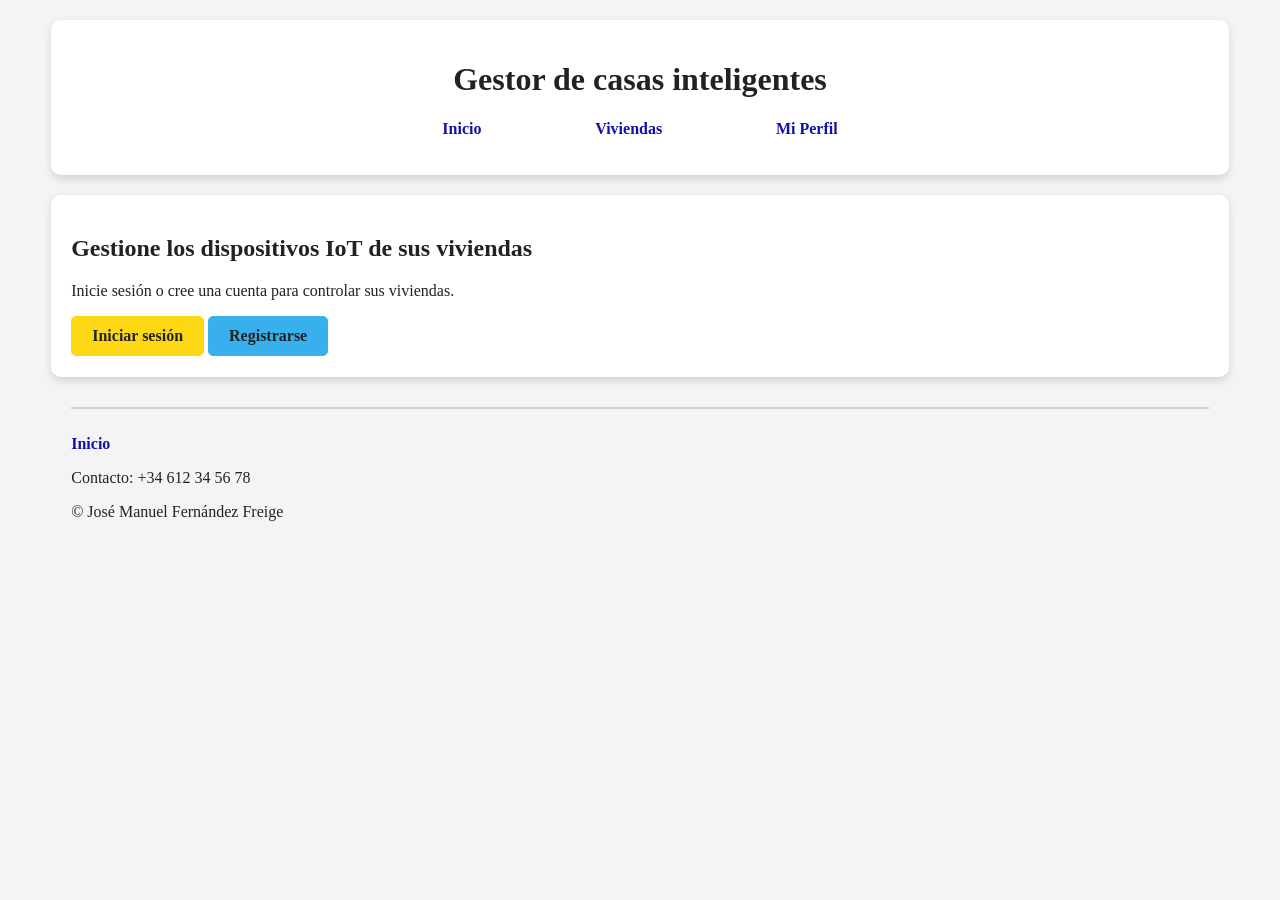
<file: index.html>
<!DOCTYPE html>
<html lang="es">

<head>
    <meta charset="UTF-8">
    <meta name="viewport" content="width=device-width, initial-scale=1">
    <title>Gestor de casas inteligentes</title>
    <link rel="stylesheet" href="style_casas.css">
</head>

<body>
    <header>
        <h1>Gestor de casas inteligentes</h1>
        <nav class="navegacion">
            <ul>
                <li><a href="index.html">Inicio</a></li>
                <li><a href="viviendas.html">Viviendas
                        <ul class="submenu">
                            <li><a href="#">Vivienda 1</a></li>
                            <li><a href="#">Vivienda 2</a></li>
                        </ul>
                    </a>
                </li>
                <li id="menu-usuario" class="sesion-nav"><a href="usuario-detalle.html">Mi Perfil</a>
                    <ul class="submenu">
                        <li><a href="usuario-detalle">Detalles usuario</a></li>
                        <li><a href="index.html">Cerrar sesión</a></li>
                    </ul>
                </li>
            </ul>
        </nav>
    </header>

    <section class="servicio" id="servicio">
        <h2>Gestione los dispositivos IoT de sus viviendas</h2>
        <p>Inicie sesión o cree una cuenta para controlar sus viviendas.</p>

        <a class="boton boton-1" href="login.html">Iniciar sesión</a>
        <a class="boton boton-2" href="registro.html">Registrarse</a>
    </section>

    <footer>
        <p><a href="index.html">Inicio</a></p>
        <p>Contacto: +34 612 34 56 78</p>
        <p>&copy; José Manuel Fernández Freige</p>
    </footer>

    <script src="js/sesion.js"></script>
</body>

</html>
</file>
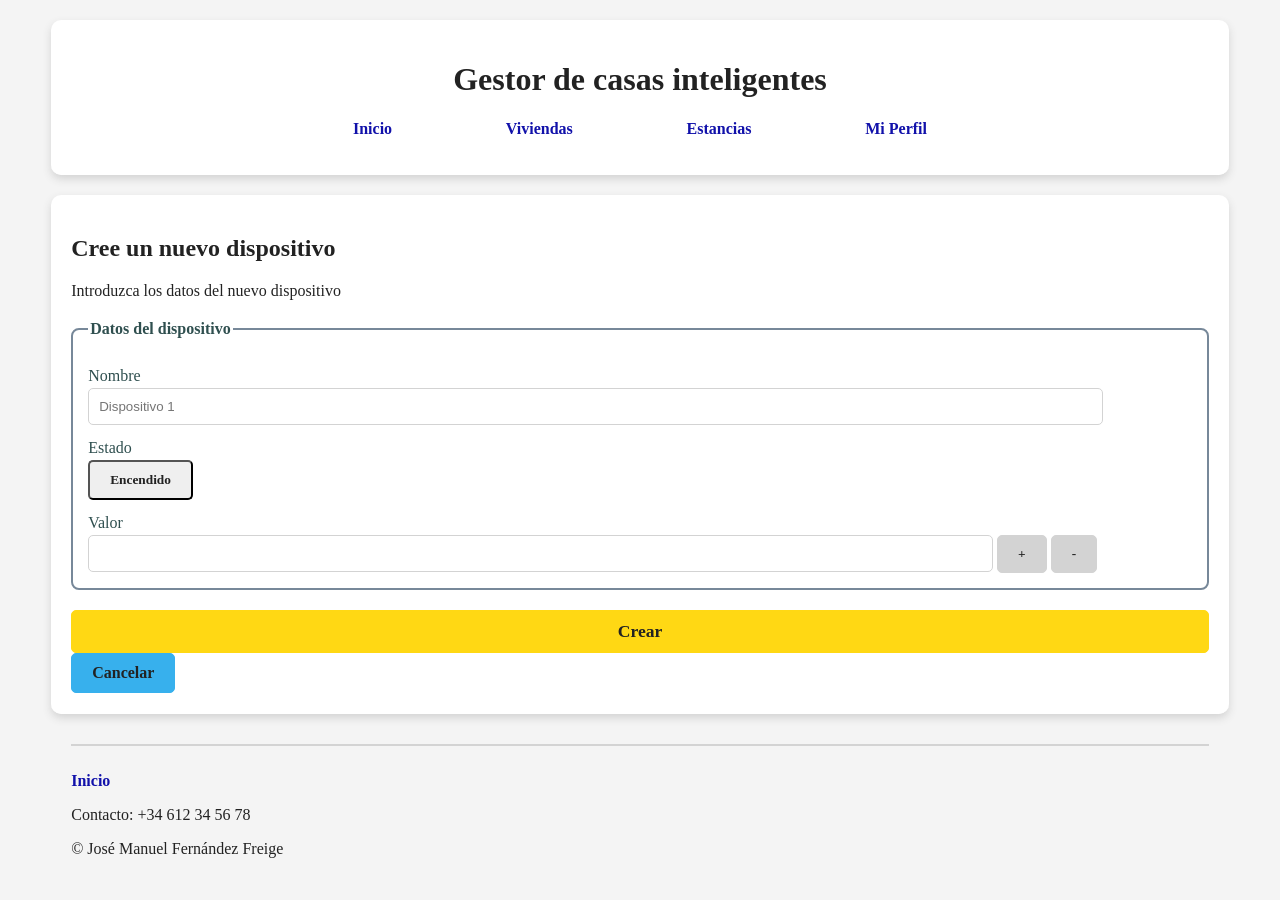
<file: dispositivo-form.html>
<!DOCTYPE html>
<html lang="es">

<head>
    <meta charset="UTF-8">
    <meta name="viewport" content="width=device-width, initial-scale=1">
    <title>Nuevo dispositivo</title>
    <link rel="stylesheet" href="style_casas.css">
</head>

<body>
    <header>
        <h1>Gestor de casas inteligentes</h1>

        <nav class="nav">
            <ul>
                <li><a href="index.html">Inicio</a></li>
                <li><a href="viviendas.html">Viviendas</a>
                    <ul class="submenu">
                        <li><a href="#">Vivienda 1</a></li>
                        <li><a href="#">Vivienda 2</a></li>
                    </ul>
                </li>
                <li><a href="estancias.html">Estancias</a>
                    <ul class="submenu">
                        <li><a href="#">Vivienda 1</a></li>
                        <li><a href="#">Vivienda 2</a></li>
                    </ul>
                </li>
                <li id="menu-usuario" class="sesion-nav"><a href="usuario-detalle.html">Mi Perfil</a>
                    <ul class="submenu">
                        <li><a href="usuario-detalle.html">Detalles usuario</a></li>
                        <li><a href="index.html">Cerrar sesión</a></li>
                    </ul>
                </li>
            </ul>
        </nav>
    </header>

    <section class="servicio" id="servicio">
        <h2>Cree un nuevo dispositivo</h2>
        <p>Introduzca los datos del nuevo dispositivo</p>

        <form class="formulario dispositivo" id="form-dispositivo">
            <fieldset>
                <legend>Datos del dispositivo</legend>
                <label>Nombre</label>
                <input type="text" required name="nombre" placeholder="Dispositivo 1">

                <label>Estado</label>
                <button class="boton botonON-OFF">Encendido</button>

                <label>Valor</label>
                <div class="contenedor-valor">
                    <input type="number" required name="valor">
                    <button class="boton boton-3" id="sumar">+</button>
                    <button class="boton boton-3" id="restar">-</button>
                </div>

            </fieldset>
            <button type="submit" class="boton boton-1">Crear</button>
            <a href="estancias.html" class="boton boton-2">Cancelar</a>
        </form>
    </section>

    <footer>
        <p><a href="index.html">Inicio</a></p>
        <p>Contacto: +34 612 34 56 78</p>
        <p>&copy; José Manuel Fernández Freige</p>
    </footer>

    <script src="js/sesion.js"></script>    
</body>

</html>
</file>
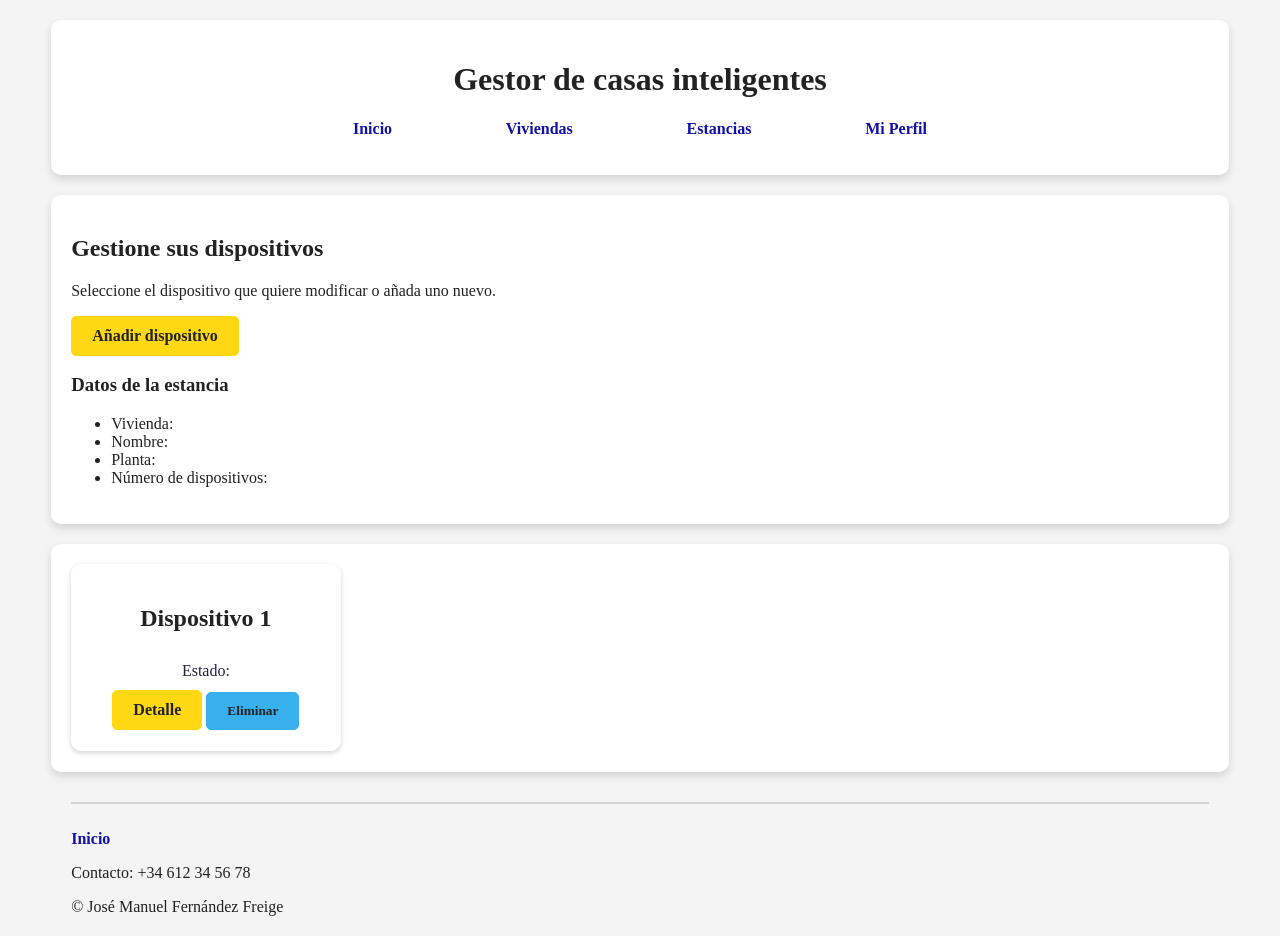
<file: dispositivos.html>
<!DOCTYPE html>
<html lang="es">

<head>
    <meta charset="UTF-8">
    <meta name="viewport" content="width=device-width, initial-scale=1">
    <title>Dispositivos</title>
    <link rel="stylesheet" href="style_casas.css">
</head>

<body>
    <header>
        <h1>Gestor de casas inteligentes</h1>
        <nav class="navegacion">
            <ul>
                <li><a href="index.html">Inicio</a></li>
                <li><a href="viviendas.html">Viviendas
                        <ul class="submenu">
                            <li><a href="#">Vivienda 1</a></li>
                            <li><a href="#">Vivienda 2</a></li>
                        </ul>
                    </a>
                </li>
                <li><a href="estancias.html">Estancias
                        <ul class="submenu">
                            <li><a href="#">Estancia 1</a></li>
                            <li><a href="#">Estancia 2</a></li>
                        </ul>
                    </a>
                </li>
                <li id="menu-usuario" class="sesion-nav"><a href="usuario-detalle.html">Mi Perfil</a>
                    <ul class="submenu">
                        <li><a href="usuario-detalle.html">Detalles usuario</a></li>
                        <li><a href="index.html">Cerrar sesión</a></li>
                    </ul>
                </li>
            </ul>
        </nav>
    </header>

    <section class="servicio" id="servicio">
        <h2>Gestione sus dispositivos</h2>
        <p>Seleccione el dispositivo que quiere modificar o añada uno nuevo.</p>
        <a class="boton boton-1" href="dispositivo-form.html">Añadir dispositivo</a>

        <h3>Datos de la estancia</h3>
        <div class="datos-vivienda" <ul>
            <ul>
                <li>Vivienda:</li>
                <li>Nombre:</li>
                <li>Planta:</li>
                <li>Número de dispositivos:</li>
            </ul>
        </div>

    </section>

    <section class="dispositivos" id="dispositivos">
        <article class="#">
            <h2>Dispositivo 1</h2>
            <span>Estado: </span>
            <div class="acciones">
                <a href="#" class="boton boton-1">Detalle</a>
                <button onclick="#" class="boton boton-2">Eliminar</button>
            </div>
        </article>

    </section>

    <footer>
        <p><a href="index.html">Inicio</a></p>
        <p>Contacto: +34 612 34 56 78</p>
        <p>&copy; José Manuel Fernández Freige</p>
    </footer>
    
    <script src="js/sesion.js"></script>    
</body>

</html>
</file>
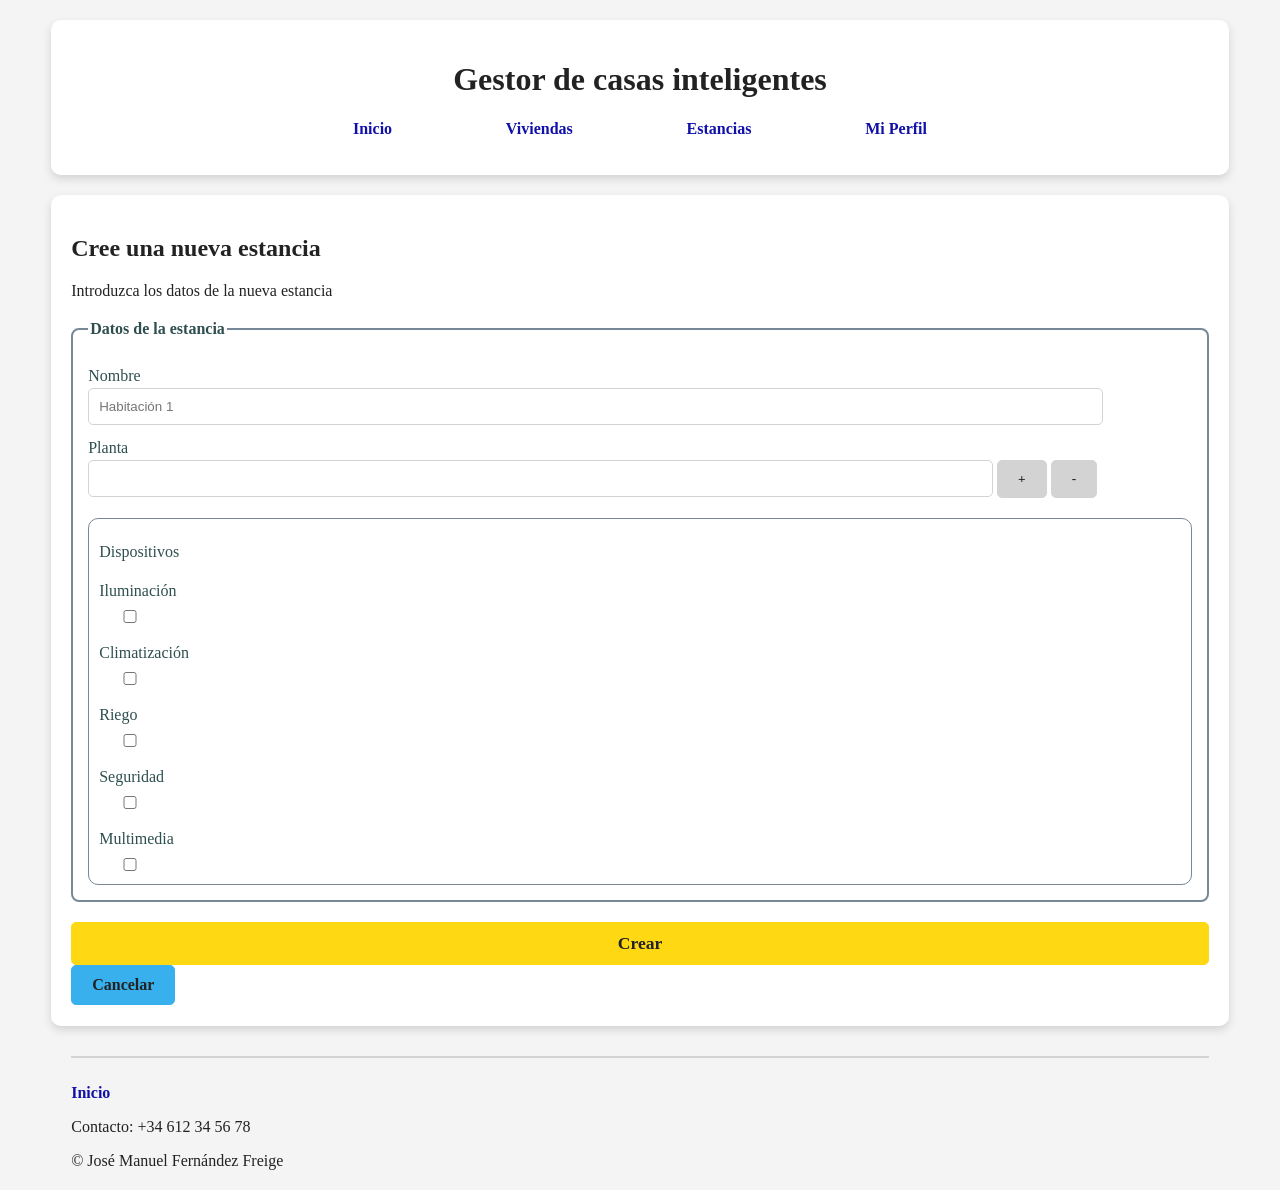
<file: estancia-form.html>
<!DOCTYPE html>
<html lang="es">

<head>
    <meta charset="UTF-8">
    <meta name="viewport" content="width=device-width, initial-scale=1">
    <title>Nueva estancia</title>
    <link rel="stylesheet" href="style_casas.css">
</head>

<body>
    <header>
        <h1>Gestor de casas inteligentes</h1>

        <nav class="nav">
            <ul>
                <li><a href="index.html">Inicio</a></li>
                <li><a href="viviendas.html">Viviendas</a>
                    <ul class="submenu">
                        <li><a href="#">Vivienda 1</a></li>
                        <li><a href="#">Vivienda 2</a></li>
                    </ul>
                </li>
                <li><a href="estancias.html">Estancias</a>
                    <ul class="submenu">
                        <li><a href="#">Vivienda 1</a></li>
                        <li><a href="#">Vivienda 2</a></li>
                    </ul>
                </li>
                <li id="menu-usuario" class="sesion-nav"><a href="usuario-detalle.html">Mi Perfil</a>
                    <ul class="submenu">
                        <li><a href="usuario-detalle.html">Detalles usuario</a></li>
                        <li><a href="index.html">Cerrar sesión</a></li>
                    </ul>
                </li>
            </ul>
        </nav>
    </header>

    <section class="servicio" id="servicio">
        <h2>Cree una nueva estancia</h2>
        <p>Introduzca los datos de la nueva estancia</p>

        <form class="formulario estancia" id="form-estancia">
            <fieldset>
                <legend>Datos de la estancia</legend>
                <label>Nombre</label>
                <input type="text" required name="nombre" placeholder="Habitación 1">

                <label>Planta</label>
                <div class="contenedor-planta">
                    <input type="number" required name="planta">
                    <button class="boton boton-3" id="sumar">+</button>
                    <button class="boton boton-3" id="restar">-</button>
                </div>

                <div class="contenedor-dispositivos">
                    <label>Dispositivos</label>
                    <label for="disp-luz">Iluminación</label>
                    <input type="checkbox" name="disp-luz" value="Iluminación">
                    <label for="disp-temp">Climatización</label>
                    <input type="checkbox" name="disp-temp" value="Climatización">
                    <label for="disp-riego">Riego</label>
                    <input type="checkbox" name="disp-riego" value="Riego">
                    <label for="disp-seguridad">Seguridad</label>
                    <input type="checkbox" name="disp-seguridad" value="Seguridad">
                    <label for="disp-multim">Multimedia</label>
                    <input type="checkbox" name="disp-multim" value="Multimedia">
                </div>

            </fieldset>
            <button type="submit" class="boton boton-1">Crear</button>
            <a href="estancias.html" class="boton boton-2">Cancelar</a>
        </form>
    </section>

    <footer>
        <p><a href="index.html">Inicio</a></p>
        <p>Contacto: +34 612 34 56 78</p>
        <p>&copy; José Manuel Fernández Freige</p>
    </footer>

    <script src="js/sesion.js"></script>    
</body>

</html>
</file>
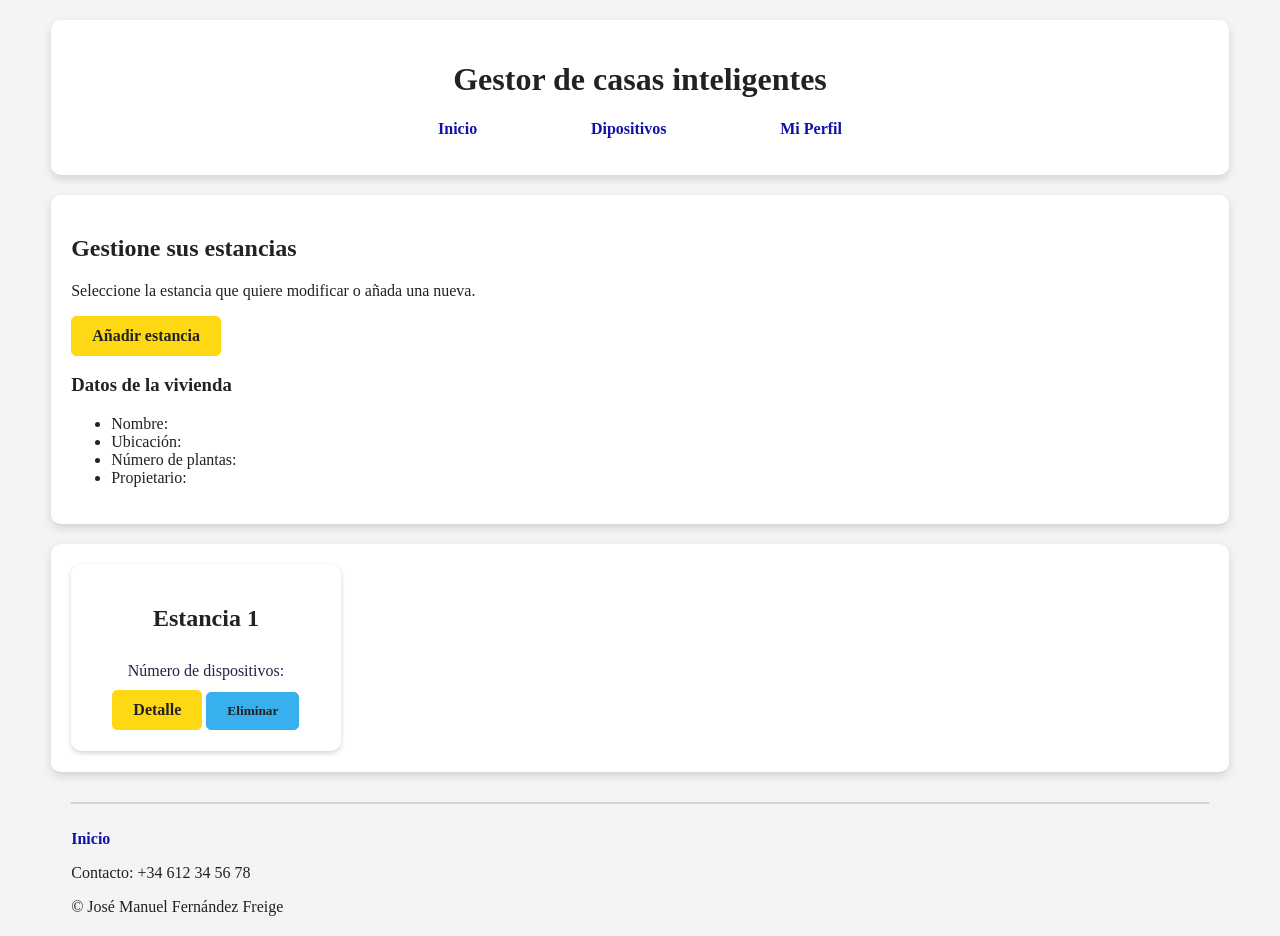
<file: estancias.html>
<!DOCTYPE html>
<html lang="es">

<head>
    <meta charset="UTF-8">
    <meta name="viewport" content="width=device-width, initial-scale=1">
    <title>Estancias de la vivienda</title>
    <link rel="stylesheet" href="style_casas.css">
</head>

<body>
    <header>
        <h1>Gestor de casas inteligentes</h1>
        <nav class="navegacion">
            <ul>
                <li><a href="index.html">Inicio</a></li>
                <li><a href="dispositivos.html">Dipositivos
                        <ul class="submenu">
                            <li><a href="#">Dispositivo 1</a></li>
                            <li><a href="#">Dispositivo 2</a></li>
                        </ul>
                    </a>
                </li>
                <li id="menu-usuario" class="sesion-nav"><a href="usuario-detalle.html">Mi Perfil</a>
                    <ul class="submenu">
                        <li><a href="usuario-detalle.html">Detalles usuario</a></li>
                        <li><a href="index.html">Cerrar sesión</a></li>
                    </ul>
                </li>
            </ul>
        </nav>
    </header>

    <section class="servicio" id="servicio">
        <h2>Gestione sus estancias</h2>
        <p>Seleccione la estancia que quiere modificar o añada una nueva.</p>
        <a class="boton boton-1" href="estancia-form.html">Añadir estancia</a>

        <h3>Datos de la vivienda</h3>
        <div class="datos-vivienda">
            <ul>
                <li>Nombre:</li>
                <li>Ubicación:</li>
                <li>Número de plantas:</li>
                <li>Propietario:</li>
            </ul>
        </div>

    </section>

    <section class="estancias" id="estancias">
        <article class="#">
            <h2>Estancia 1</h2>
            <span>Número de dispositivos: </span>
            <div class="acciones">
                <a href="dispositivos.html?id=${estancia.idEstancia}" class="boton boton-1">Detalle</a>
                <button onclick="borrarEstancia(${estancia.idEstancia})" class="boton boton-2">Eliminar</button>
            </div>
        </article>

    </section>

    <footer>
        <p><a href="index.html">Inicio</a></p>
        <p>Contacto: +34 612 34 56 78</p>
        <p>&copy; José Manuel Fernández Freige</p>
    </footer>

    <script src="js/sesion.js"></script>
</body>

</html>
</file>
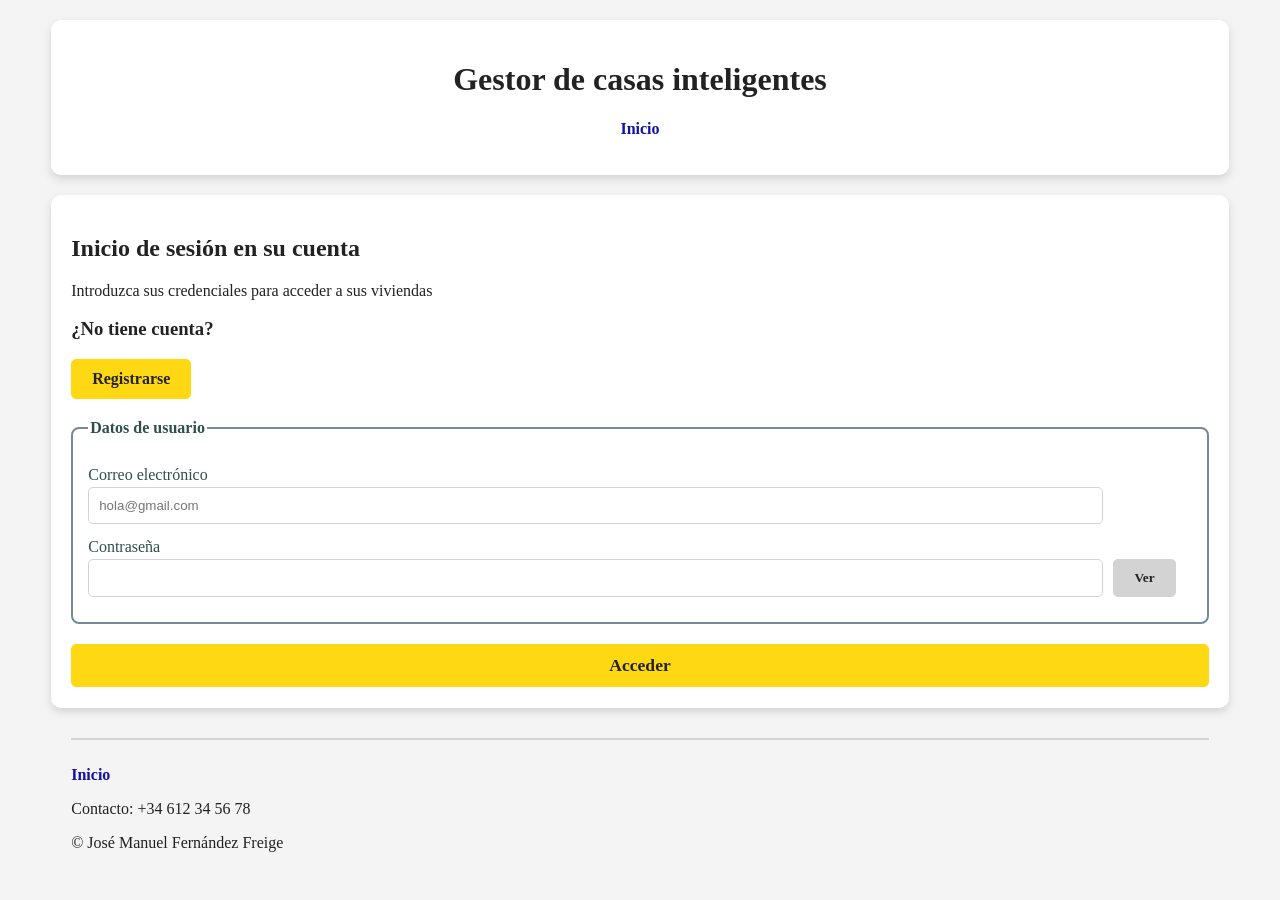
<file: login.html>
<!DOCTYPE html>
<html lang="es">

<head>
    <meta charset="UTF-8">
    <meta name="viewport" content="width=device-width, initial-scale=1">
    <title>Inicio de sesión</title>
    <link rel="stylesheet" href="style_casas.css">
</head>

<body>
    <header>
        <h1>Gestor de casas inteligentes</h1>

        <nav class="nav">
            <ul>
                <li><a href="index.html">Inicio</a></li>
            </ul>
        </nav>
    </header>

    <section class="servicio" id="servicio">
        <h2>Inicio de sesión en su cuenta</h2>
        <p>Introduzca sus credenciales para acceder a sus viviendas</p>

        <h3>¿No tiene cuenta?</h3>
        <a class="boton boton-1" href="registro.html">Registrarse</a>

        <form class="formulario login" id="form-login">
            <fieldset>
                <legend>Datos de usuario</legend>
                <label>Correo electrónico</label>
                <input type="email" required name="email" placeholder="hola@gmail.com">

                <label>Contraseña</label>
                <div class="contenedor-password">
                    <input type="password" required name="contraseña" id="input-contraseña">
                    <button class="boton boton-3" id="ver-contraseña">Ver</button>
                </div>
            </fieldset>
            <button type="submit" class="boton boton-1">Acceder</button>
        </form>
    </section>

    <footer>
        <p><a href="index.html">Inicio</a></p>
        <p>Contacto: +34 612 34 56 78</p>
        <p>&copy; José Manuel Fernández Freige</p>
    </footer>

    <script src="js/login.js"></script>
</body>

</html>
</file>
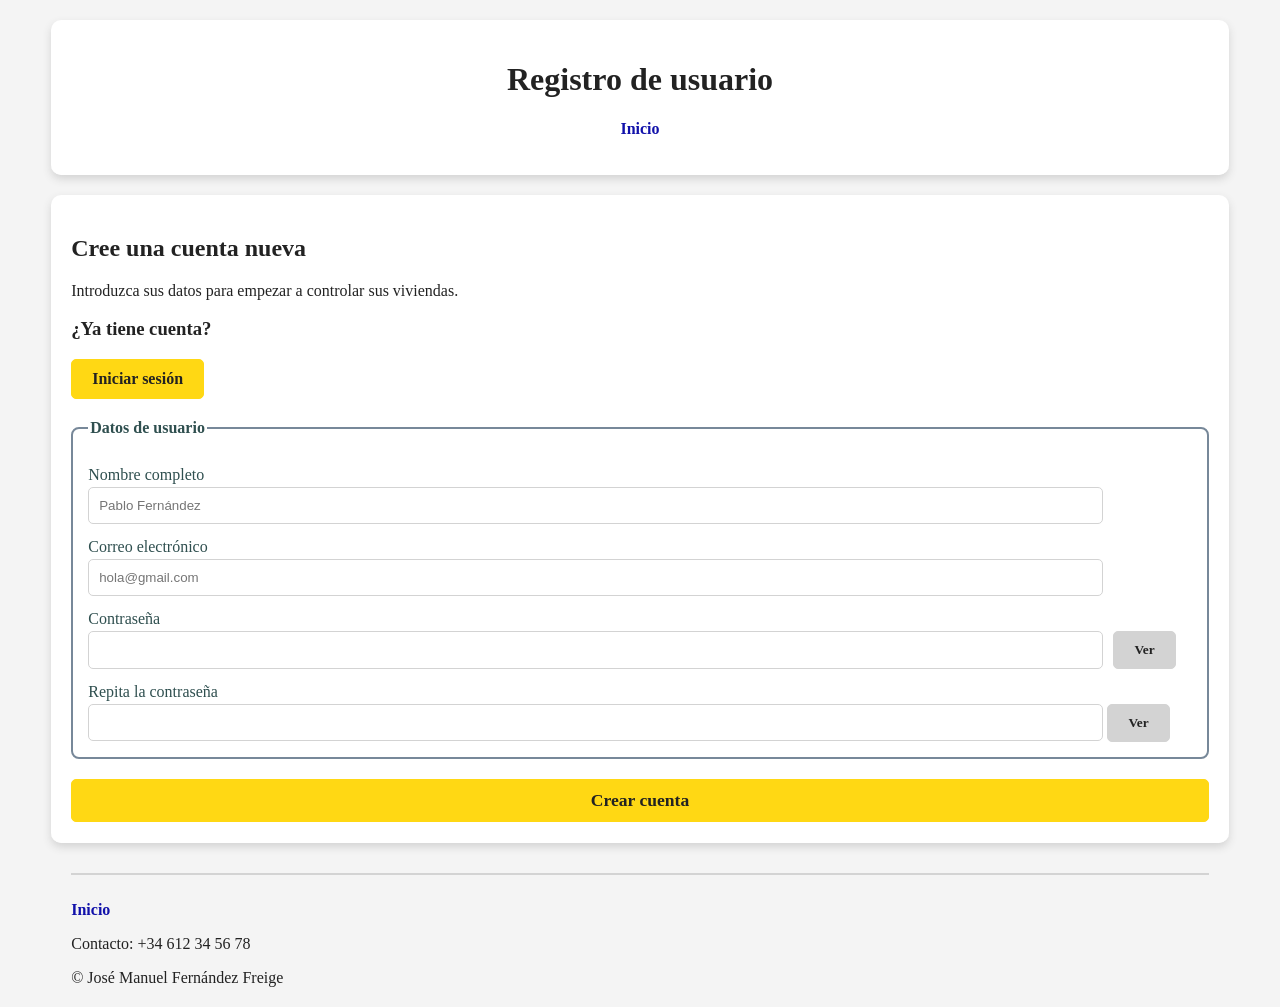
<file: registro.html>
<!DOCTYPE html>
<html lang="es">

<head>
    <meta charset="UTF-8">
    <meta name="viewport" content="width=device-width, initial-scale=1">
    <title>Registro de usuario</title>
    <link rel="stylesheet" href="style_casas.css">
</head>

<body>
    <header>
        <h1>Registro de usuario</h1>

        <nav class="nav">
            <ul>
                <li><a href="index.html">Inicio</a></li>
            </ul>
        </nav>
    </header>

    <section class="servicio" id="servicio">
        <h2>Cree una cuenta nueva</h2>
        <p>Introduzca sus datos para empezar a controlar sus viviendas.</p>

        <h3>¿Ya tiene cuenta?</h3>
        <a class="boton boton-1" href="login.html">Iniciar sesión</a>

        <form class="formulario registro" id="form-registro">
            <fieldset>
                <legend>Datos de usuario</legend>
                <label>Nombre completo</label>
                <input type="text" required name="nombre" placeholder="Pablo Fernández">

                <label>Correo electrónico</label>
                <input type="email" required name="email" placeholder="hola@gmail.com">

                <label>Contraseña</label>
                <div class="contenedor-password">
                    <input type="password" required name="contraseña" id="input-contraseña">
                    <button class="boton boton-3" id="ver-contraseña">Ver</button>
                </div>

                <label>Repita la contraseña</label>
                <div class="contenedor-password2">
                    <input type="password" required name="contraseña2" id="input-contraseña2">
                    <button class="boton boton-3" id="ver-contraseña2">Ver</button>
                </div>
            </fieldset>
            <button type="submit" class="boton boton-1">Crear cuenta</button>
        </form>
    </section>

    <footer>
        <p><a href="index.html">Inicio</a></p>
        <p>Contacto: +34 612 34 56 78</p>
        <p>&copy; José Manuel Fernández Freige</p>
    </footer>
</body>

</html>
</file>
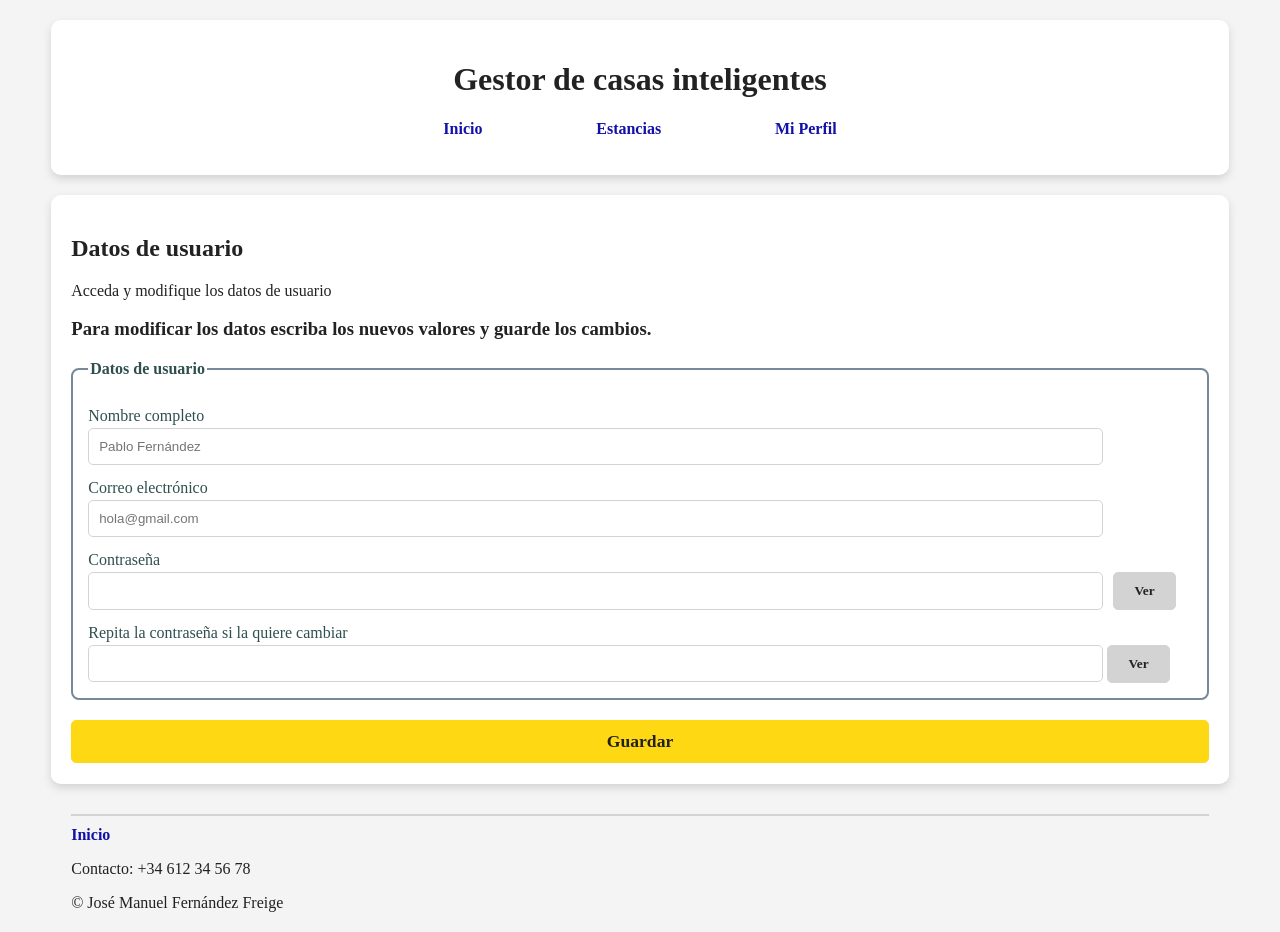
<file: usuario-detalle.html>
<!DOCTYPE html>
<html lang="es">

<head>
    <meta charset="UTF-8">
    <meta name="viewport" content="width=device-width, initial-scale=1">
    <title>Detalle de usuario</title>
    <link rel="stylesheet" href="style_casas.css">
</head>

<body>
    <header>
        <h1>Gestor de casas inteligentes</h1>

        <nav class="navegacion">
            <ul>
                <li><a href="index.html">Inicio</a></li>
                <li><a href="viviendas.html">Estancias
                        <ul class="submenu">
                            <li><a href="#">Estancia 1</a></li>
                            <li><a href="#">Estancia 2</a></li>
                        </ul>
                    </a>
                </li>
                <li id="menu-usuario" class="sesion-nav"><a href="usuario-detalle.html">Mi Perfil</a>
                    <ul class="submenu">
                        <li><a href="usuario-detalle.html">Detalles usuario</a></li>
                        <li><a href="index.html">Cerrar sesión</a></li>
                    </ul>
                </li>
            </ul>
        </nav>
    </header>

    <section class="servicio" id="servicio">
        <h2>Datos de usuario</h2>
        <p>Acceda y modifique los datos de usuario</p>
        
        <h3>Para modificar los datos escriba los nuevos valores y guarde los cambios.</h3>
        <form class="formulario usuario-form" id="form-usuario">
            <fieldset>
                <legend>Datos de usuario</legend>
                <label>Nombre completo</label>
                <input type="text" required name="nombre" placeholder="Pablo Fernández">

                <label>Correo electrónico</label>
                <input type="email" required name="email" placeholder="hola@gmail.com">

                <label>Contraseña</label>
                <div class="contenedor-password">
                    <input type="password" required name="contraseña" id="input-contraseña">
                    <button class="boton boton-3" id="ver-contraseña">Ver</button>
                </div>

                <label>Repita la contraseña si la quiere cambiar</label>
                <div class="contenedor-password2">
                    <input type="password" required name="contraseña2" id="input-contraseña2">
                    <button class="boton boton-3" id="ver-contraseña2">Ver</button>
                </div>
            </fieldset>
            <button type="submit" class="boton boton-1">Guardar</button>
        </form>
    </section>

    <footer>
        <a href="index.html">Inicio</a>
        <p>Contacto: +34 612 34 56 78</p>
        <p>&copy; José Manuel Fernández Freige</p>
    </footer>

    <script src="js/sesion.js"></script>    
</body>

</html>
</file>
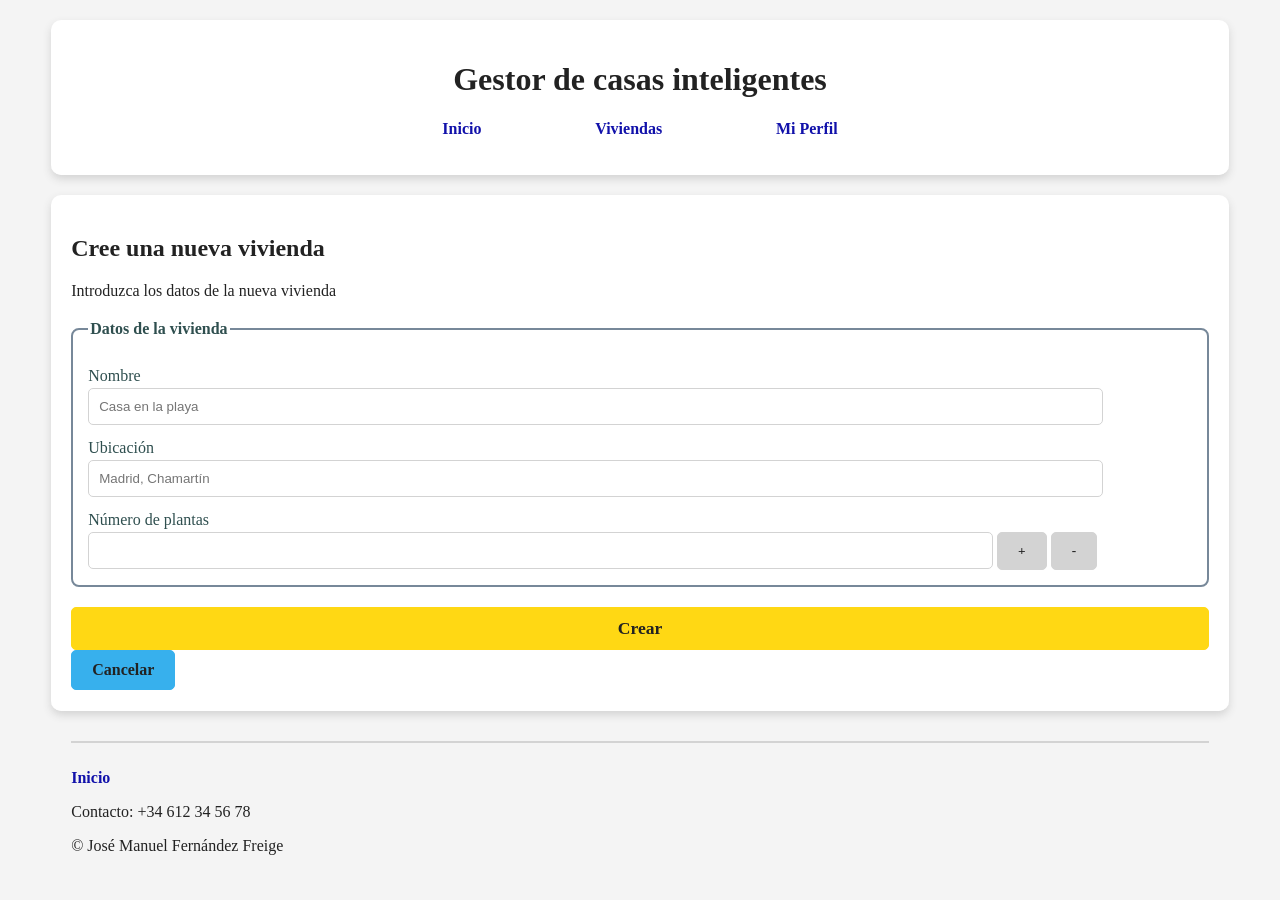
<file: vivienda-form.html>
<!DOCTYPE html>
<html lang="es">

<head>
    <meta charset="UTF-8">
    <meta name="viewport" content="width=device-width, initial-scale=1">
    <title>Nueva vivienda</title>
    <link rel="stylesheet" href="style_casas.css">
</head>

<body>
    <header>
        <h1>Gestor de casas inteligentes</h1>

        <nav class="nav">
            <ul>
                <li><a href="index.html">Inicio</a></li>
                <li><a href="viviendas.html">Viviendas</a>
                    <ul class="submenu">
                        <li><a href="#">Vivienda 1</a></li>
                        <li><a href="#">Vivienda 2</a></li>
                    </ul>
                </li>
                <li id="menu-usuario" class="sesion-nav"><a href="usuario-detalle.html">Mi Perfil</a>
                    <ul class="submenu">
                        <li><a href="usuario-detalle.html">Detalles usuario</a></li>
                        <li><a href="index.html">Cerrar sesión</a></li>
                    </ul>
                </li>
            </ul>
        </nav>
    </header>

    <section class="servicio" id="servicio">
        <h2>Cree una nueva vivienda</h2>
        <p>Introduzca los datos de la nueva vivienda</p>

        <form class="formulario vivienda" id="form-vivienda">
            <fieldset>
                <legend>Datos de la vivienda</legend>
                <label>Nombre</label>
                <input type="text" required name="nombre" placeholder="Casa en la playa">

                <label>Ubicación</label>
                <input type="text" required name="ubicacion" placeholder="Madrid, Chamartín">

                <label>Número de plantas</label>
                <div class="contenedor-planta">
                    <input type="number" required name="plantas">
                    <button class="boton boton-3" id="sumar">+</button>
                    <button class="boton boton-3" id="restar">-</button>
                </div>

            </fieldset>
            <button type="submit" class="boton boton-1">Crear</button>
            <a href="viviendas.html" class="boton boton-2">Cancelar</a>
        </form>
    </section>

    <footer>
        <p><a href="index.html">Inicio</a></p>
        <p>Contacto: +34 612 34 56 78</p>
        <p>&copy; José Manuel Fernández Freige</p>
    </footer>

    <script src="js/sesion.js"></script>    
</body>

</html>
</file>
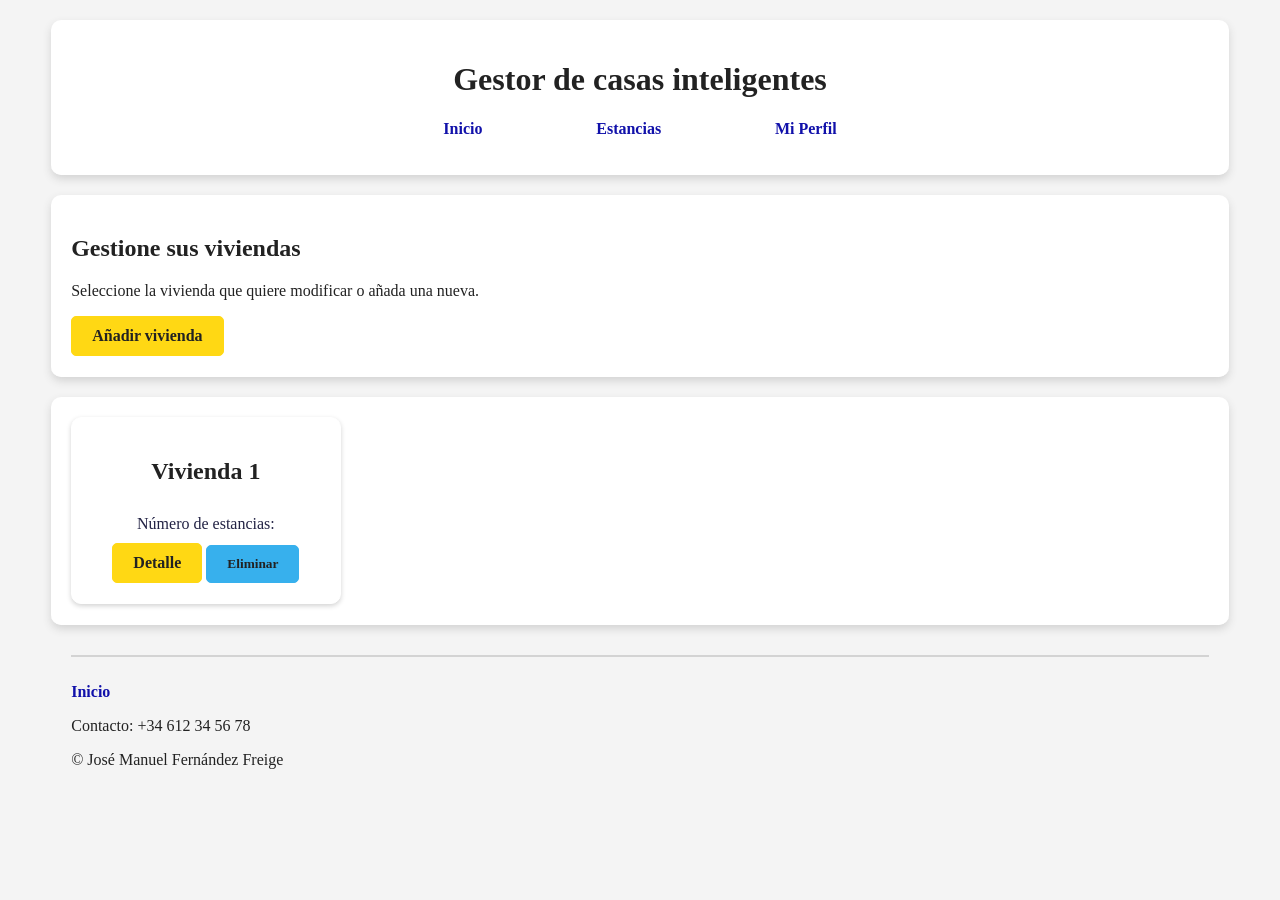
<file: viviendas.html>
<!DOCTYPE html>
<html lang="es">

<head>
    <meta charset="UTF-8">
    <meta name="viewport" content="width=device-width, initial-scale=1">
    <title>Viviendas</title>
    <link rel="stylesheet" href="style_casas.css">
</head>

<body>
    <header>
        <h1>Gestor de casas inteligentes</h1>
        <nav class="navegacion">
            <ul>
                <li><a href="index.html">Inicio</a></li>
                <li><a href="estancias.html">Estancias
                        <ul class="submenu">
                            <li><a href="#">Estancia 1</a></li>
                            <li><a href="#">Estancia 2</a></li>
                        </ul>
                    </a>
                </li>
                <li id="menu-usuario" class="sesion-nav"><a href="usuario-detalle.html">Mi Perfil</a>
                    <ul class="submenu">
                        <li><a href="usuario-detalle.html">Detalles usuario</a></li>
                        <li><a href="index.html">Cerrar sesión</a></li>
                    </ul>
                </li>
            </ul>
        </nav>
    </header>

    <section class="servicio" id="servicio">
        <h2>Gestione sus viviendas</h2>
        <p>Seleccione la vivienda que quiere modificar o añada una nueva.</p>
        <a class="boton boton-1" href="vivienda-form.html">Añadir vivienda</a>
    </section>

    <section class="viviendas" id="viviendas">
        <article class="#">
            <h2>Vivienda 1</h2>
            <span>Número de estancias: </span>
            <div class="acciones">
                <a href="estancias.html?id=${vivienda.idVivienda}" class="boton boton-1">Detalle</a>
                <button onclick="borrarVivienda(${vivienda.idVivienda})" class="boton boton-2">Eliminar</button>
            </div>
        </article>

    </section>

    <footer>
        <p><a href="index.html">Inicio</a></p>
        <p>Contacto: +34 612 34 56 78</p>
        <p>&copy; José Manuel Fernández Freige</p>
    </footer>

    <script src="js/sesion.js"></script>
</body>

</html>
</file>
<file: style_casas.css>
/* ESTILOS PROYECTO CASA INTELIGENTE */

/* Elementos útiles */
/* Botones */
.boton {
    display: inline-block;
    padding: 10px 20px;
    color: #222;
    font-family: 'Segoe UI';
    font-weight: bold;
    text-decoration: none;
    text-align: center;
    cursor: pointer;
    border-radius: 5px;
}

.boton-1 {
    background-color: #ffd814;
    border: 1px solid #ffd814;
}

.boton-2 {
    background-color: rgb(55, 176, 237);
    border: 1px solid rgb(55, 176, 237);
}

.boton-3 {
    background-color: lightgray;
    border: 1px solid lightgray;
    display: inline-block;
}

/* Enlaces */
a {
    text-decoration: none;
    color: #11A;
    font-weight: bold;
}

a:hover {
    color: #844;
}


/* Contenido de las páginas */
/* BODY - Aplica a todos los elementos visibles */
body {
    font-family: 'Segoe UI';
    background-color: #f4f4f4;
    color: #222;
}


/* Separar secciones del body */
header, section, footer {
    width: 90%;
    margin: 20px auto;
}

/* Cabecera */
header {
    text-align: center;
    padding: 20px;
    background-color: white;
    border-bottom: 1px solid white;
    border-radius: 10px;
    box-shadow: 0 4px 8px lightgray; 
}

nav ul {
    list-style-type: none;
    padding: 0;
    display: flex;
    justify-content: center;
    gap: 10%;
}

.submenu {
    display: none;
    text-align: left;
    padding: 0 0 0 25px;
    color: rgb(108, 108, 214);
}

nav ul li:hover > .submenu {
    display: block;
}

/* Secciones */
section {
    background-color: white;
    border-bottom: 1px solid white;
    border-radius: 10px;
    box-shadow: 0 4px 8px lightgray;
    padding: 20px;
}

/* Listados */
.viviendas, .estancias, .dispositivos {
    display: grid;
    grid-template-columns: 1fr 1fr 1fr 1fr;
    grid-gap: 20px;
}

/* Tarjetas */
article {
    background-color: white;
    border: 1px solid white;
    border-radius: 10px;
    padding: 20px; 
    box-shadow: 0 2px 5px lightgray;
    display: flex;
    flex-direction: column;
    align-items: center;
    text-align: center;
    gap: 10px;
}

article span {
    color: #224;
}

/* Movimiento al pasar el ratón */
article:hover {
    box-shadow: 0 8px 15px lightgray;
    transform: translateY(-4px);
}

/* Formularios */
.formulario fieldset {
    border: 2px solid lightslategray;
    border-radius: 8px;
    margin: 20px 0 20px;
    padding: 15px;
}

.formulario legend {
    font-weight: bold;
    color: darkslategrey;
}

.formulario label {
    display: block;
    margin-top: 14px;
    margin-bottom: 3px;
    color: darkslategray;
    font-weight: 500;
}

.contenedor-password {
    display: flex;
    margin-bottom: 10px;
    gap: 10px;
}

.formulario input {
    width: 90%;
    border: 1px solid lightgray;
    border-radius: 5px;
    padding: 10px;
}

.formulario input[type="number"] {
    width: 80%;
}

.formulario input[type="checkbox"] {
    width: 5%;
}

.formulario input:focus {
    border-color: #844;
    outline: none;
    box-shadow: 0 0 5px #844;
}

.formulario button[type="submit"] {
    width: 100%;
    font-size: 1.1rem;
}

.contenedor-dispositivos {
    border: 1px solid lightslategray;
    border-radius: 10px;
    padding: 10px;
    margin-top: 20px;
    display: flex;
    flex-direction: column;
    gap: 4px; 
}

.aviso-form {
    color: darkred;
    font-weight: bold;
}
/* Footer */
footer {
    text-align: left;
    margin-top: 30px;
    padding-top: 10px;
    border-top: 2px solid lightgray;
}
</file>
